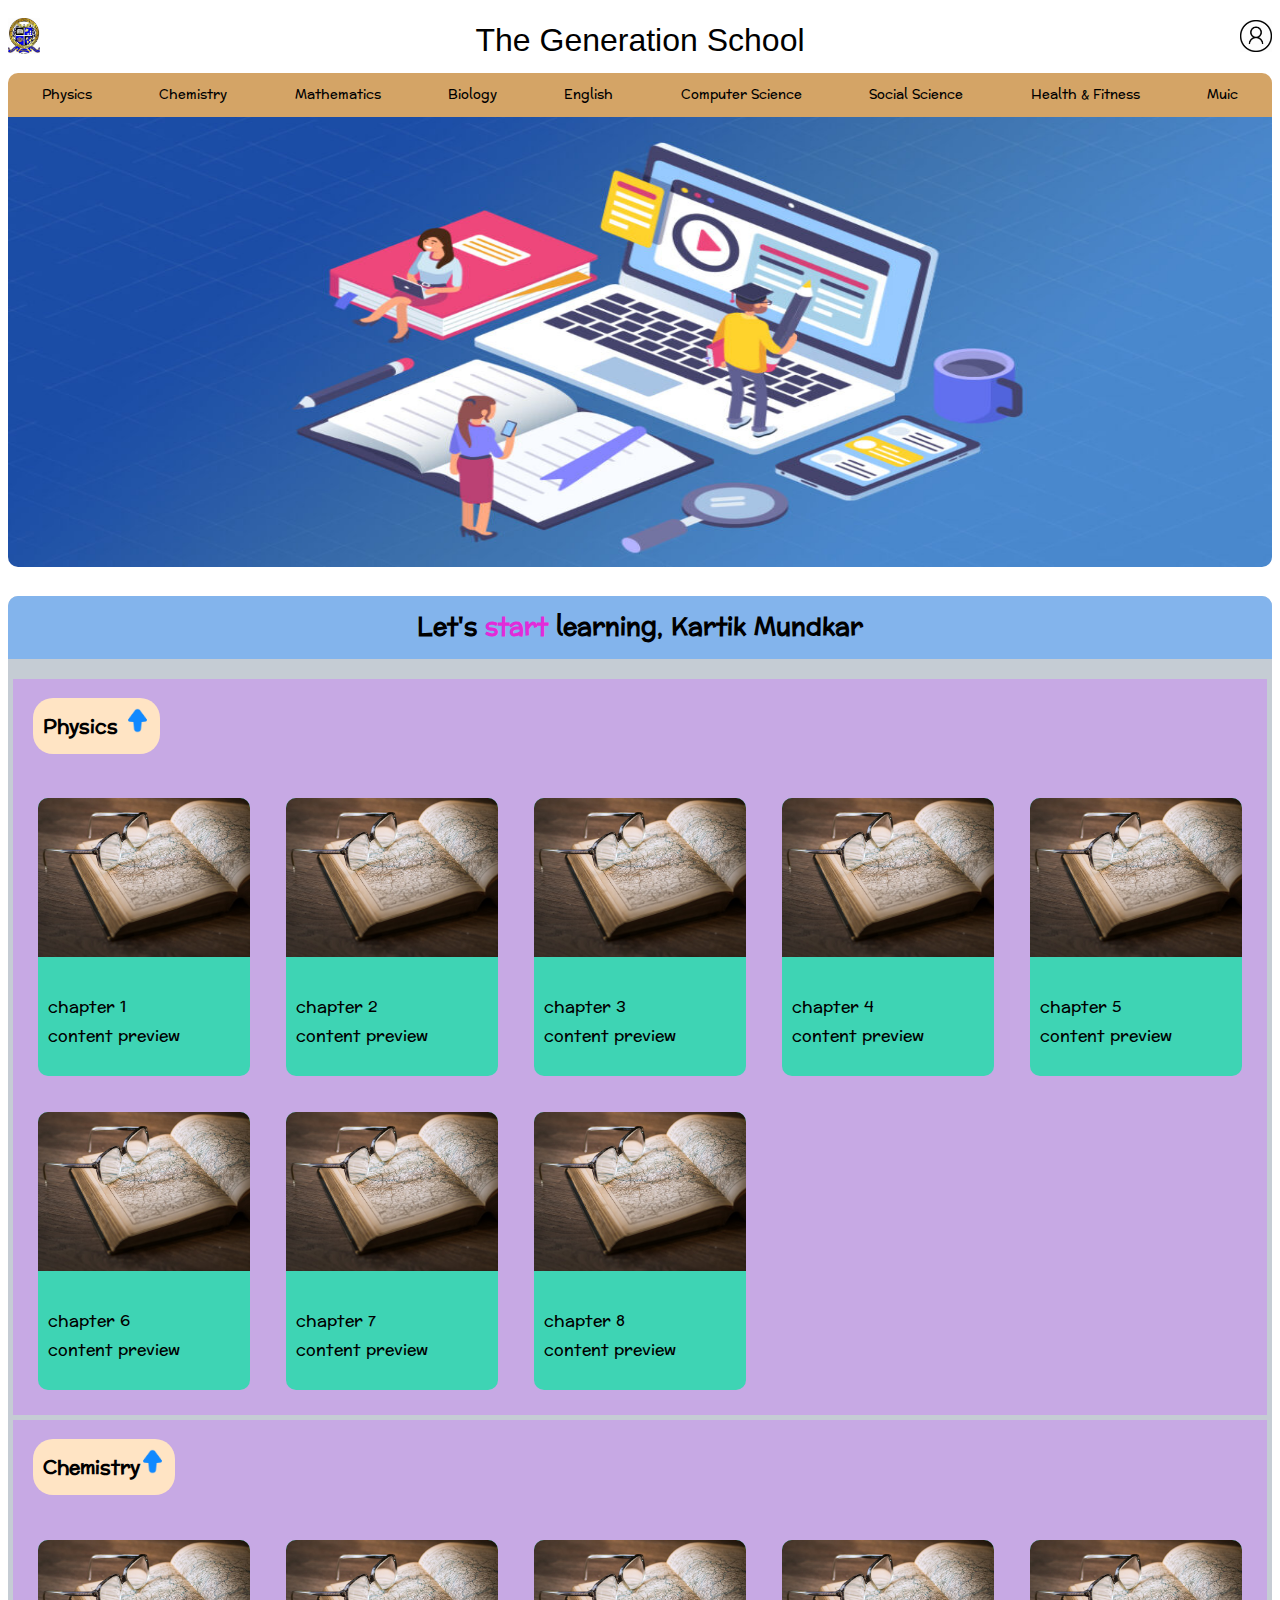
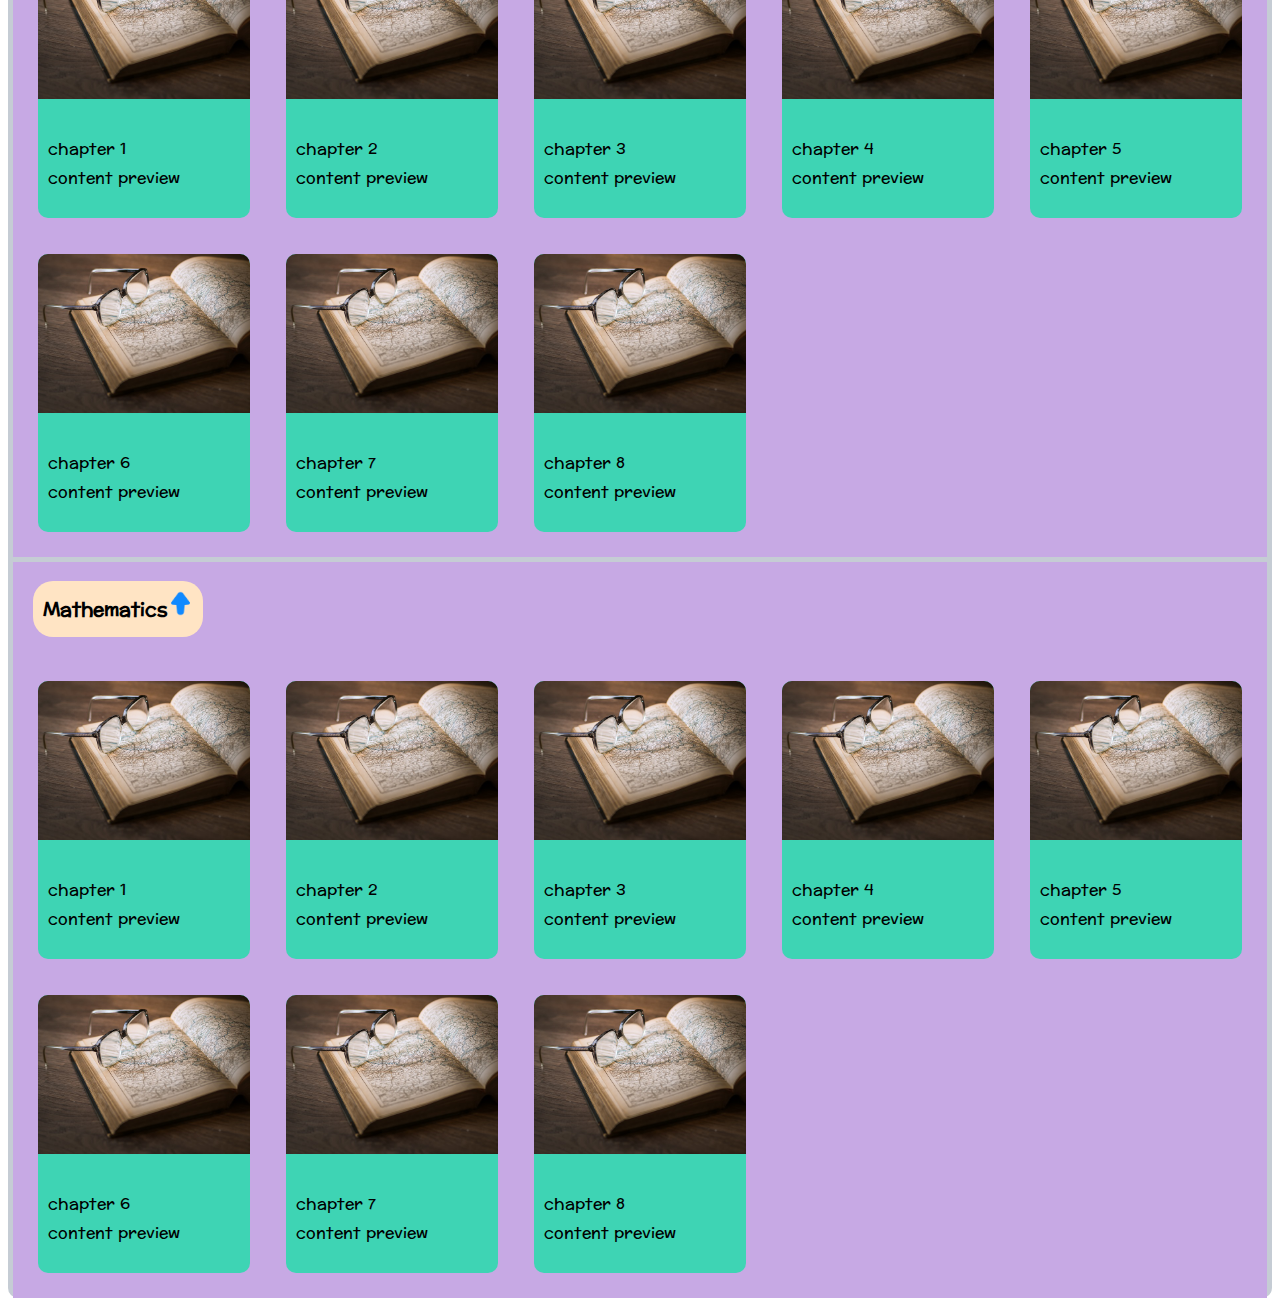
<file: index.html>
<!DOCTYPE html>
<html lang="en">
  <head>
    <meta charset="UTF-8" />
    <meta name="viewport" content="width=device-width, initial-scale=1.0" />
    <title>Demo School</title>
    <link rel="stylesheet" href="./style.css" />
    <link rel="preconnect" href="https://fonts.googleapis.com" />
    <link rel="preconnect" href="https://fonts.gstatic.com" crossorigin />
    <link
      href="https://fonts.googleapis.com/css2?family=Preahvihear&display=swap"
      rel="stylesheet"
    />
    <link rel="icon" href="./images/logo.jpg" type="images/jpg" />
  </head>
  <body>
    <div class="school" id="top">
      <div><img src="./images/logo.jpg" alt="logo" class="logo" /></div>
      <div id="schoolname">The Generation School</div>
      <div class="info" id="name">
        <a href="./student.html"
          ><img src="./images/profile.jpg" alt="profile"
        /></a>
      </div>
    </div>

    <!-- <div class="school">
      <img src="./images/logo.jpg" alt="logo" class="logo" />
      <p id="schoolname">The Generation School</p>
      <img src="./images/profile.jpg" alt="profile" />
    </div> -->

    <div class="container">
      <div class="title"><a href="#phy">Physics</a></div>
      <div class="title"><a href="#chem">Chemistry</a></div>
      <div class="title"><a href="#math">Mathematics</a></div>
      <div class="title">Biology</div>
      <div class="title">English</div>
      <div class="title">Computer Science</div>
      <div class="title">Social Science</div>
      <div class="title">Health & Fitness</div>
      <div class="title">Muic</div>
    </div>
    <div>
      <img
        class="tileimg"
        src="./images/Blog_Banner-1160x609.jpg"
        alt=""
        width="100%"
        height="450px"
      />
    </div>

    <div class="learning">
      <h2 class="greeting">
        Let's <span>start </span> learning,
        Kartik Mundkar
      </h2>
      <div class="subtitle" id="phy">
        <p class="subject" id="">Physics <a href="#top"><img src="./images/top.png" alt="top arrow" class="top" width="25px"></a></p>
        <div class="chapter">
          <div class="chaptile">
            <img class="book" src="./images/bookimg.jpg" alt="book images" />
           
            <p class="content"> chapter 1<br/>content preview</p>
          </div>
          <div class="chaptile">
            <img class="book" src="./images/bookimg.jpg" alt="book images" />
            
            <p class="content">chapter 2 <br>content preview</p>
          </div>
          <div class="chaptile">
            <img class="book" src="./images/bookimg.jpg" alt="book images" />
            
            <p class="content">chapter 3 <br>content preview</p>
          </div>
          <div class="chaptile">
            <img class="book" src="./images/bookimg.jpg" alt="book images" />
            
            <p class="content">chapter 4 <br>content preview</p>
          </div>
          <div class="chaptile">
            <img class="book" src="./images/bookimg.jpg" alt="book images" />
            
            <p class="content">chapter 5 <br>content preview</p>
          </div>
          <div class="chaptile">
            <img class="book" src="./images/bookimg.jpg" alt="book images" />
            
            <p class="content">chapter 6 <br>content preview</p>
          </div>
          <div class="chaptile">
            <img class="book" src="./images/bookimg.jpg" alt="book images" />
            
            <p class="content">chapter 7 <br>content preview</p>
          </div>
          <div class="chaptile" id="bottom">
            <img class="book" src="./images/bookimg.jpg" alt="book images" />
            
            <p class="content">chapter 8 <br>content preview</p>
          </div>
        </div>
      </div>


      <div class="subtitle" id="chem">
        <p class="subject" id="">Chemistry<a href="#top"><img src="./images/top.png" alt="top arrow" class="top" width="25px"></a></p>
        <div class="chapter">
          <div class="chaptile">
            <img class="book" src="./images/bookimg.jpg" alt="book images" />
            
            <p class="content">chapter 1 <br>content preview</p>
          </div>
          <div class="chaptile">
            <img class="book" src="./images/bookimg.jpg" alt="book images" />
            
            <p class="content">chapter 2 <br>content preview</p>
          </div>
          <div class="chaptile">
            <img class="book" src="./images/bookimg.jpg" alt="book images" />
            
            <p class="content">chapter 3 <br>content preview</p>
          </div>
          <div class="chaptile">
            <img class="book" src="./images/bookimg.jpg" alt="book images" />
            
            <p class="content">chapter 4 <br>content preview</p>
          </div>
          <div class="chaptile">
            <img class="book" src="./images/bookimg.jpg" alt="book images" />
            
            <p class="content">chapter 5 <br>content preview</p>
          </div>
          <div class="chaptile">
            <img class="book" src="./images/bookimg.jpg" alt="book images" />
            
            <p class="content">chapter 6 <br>content preview</p>
          </div>
          <div class="chaptile">
            <img class="book" src="./images/bookimg.jpg" alt="book images" />
            
            <p class="content">chapter 7 <br>content preview</p>
          </div>
          <div class="chaptile" id="bottom">
            <img class="book" src="./images/bookimg.jpg" alt="book images" />
            
            <p class="content">chapter 8 <br>content preview</p>
          </div>
        </div>
      </div>



      <div class="subtitle" id="math">
        <p class="subject" id="">Mathematics<a href="#top"><img src="./images/top.png" alt="top arrow" class="top" width="25px"></a></p>
        <div class="chapter">
          <div class="chaptile">
            <img class="book" src="./images/bookimg.jpg" alt="book images" />
            
            <p class="content">chapter 1 <br>content preview</p>
          </div>
          <div class="chaptile">
            <img class="book" src="./images/bookimg.jpg" alt="book images" />
            
            <p class="content">chapter 2 <br>content preview</p>
          </div>
          <div class="chaptile">
            <img class="book" src="./images/bookimg.jpg" alt="book images" />
            
            <p class="content">chapter 3 <br>content preview</p>
          </div>
          <div class="chaptile">
            <img class="book" src="./images/bookimg.jpg" alt="book images" />
            
            <p class="content">chapter 4 <br>content preview</p>
          </div>
          <div class="chaptile">
            <img class="book" src="./images/bookimg.jpg" alt="book images" />
            
            <p class="content">chapter 5 <br>content preview</p>
          </div>
          <div class="chaptile">
            <img class="book" src="./images/bookimg.jpg" alt="book images" />
            
            <p class="content">chapter 6 <br>content preview</p>
          </div>
          <div class="chaptile">
            <img class="book" src="./images/bookimg.jpg" alt="book images" />
            
            <p class="content">chapter 7 <br>content preview</p>
          </div>
          <div class="chaptile" id="bottom">
            <img class="book" src="./images/bookimg.jpg" alt="book images" />
            
            <p class="content">chapter 8 <br>content preview</p>
          </div>
        </div>
      </div>
    </div>
  </body>
</html>
</file>
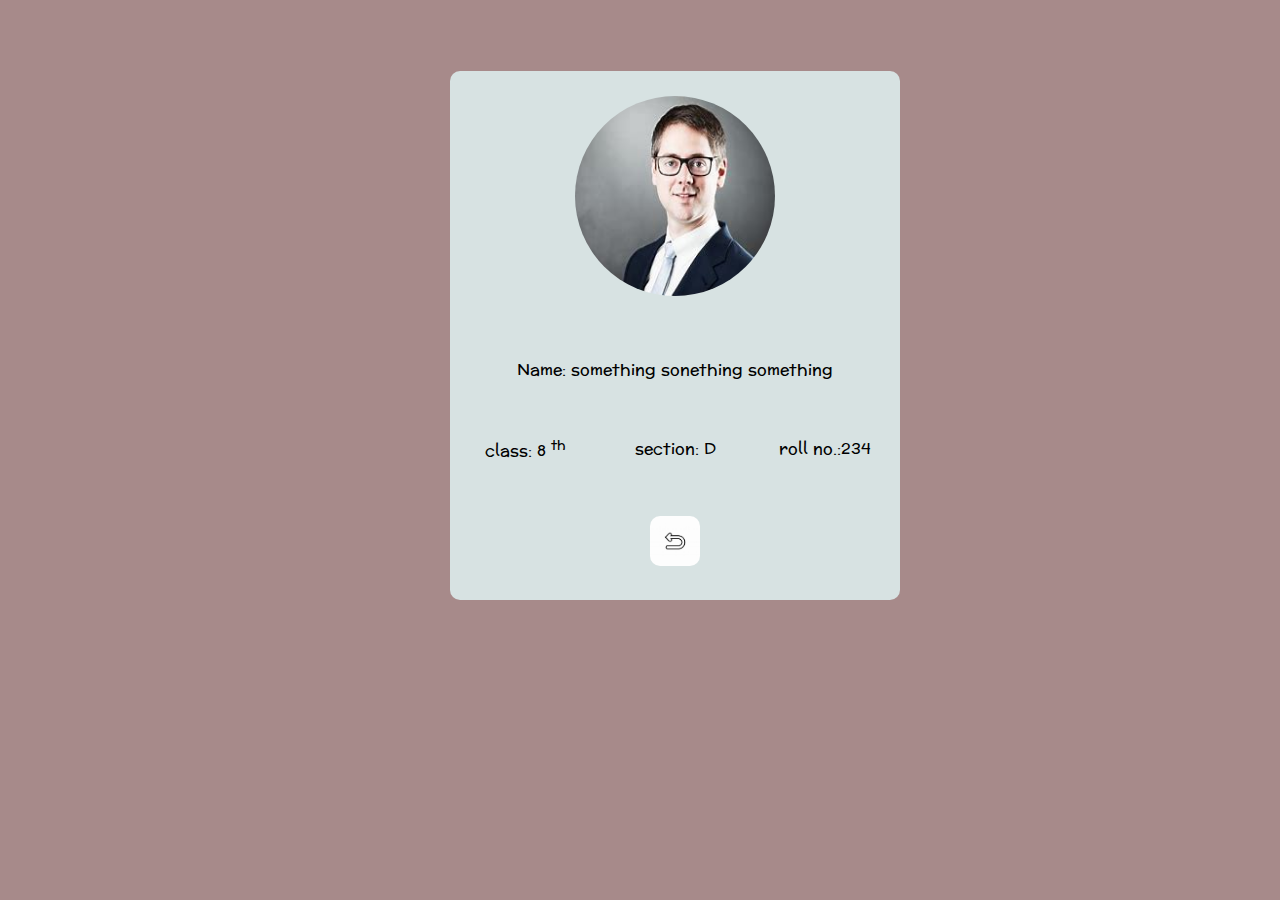
<file: student.html>
<!DOCTYPE html>
<html lang="en">
  <head>
    <meta charset="UTF-8" />
    <meta name="viewport" content="width=device-width, initial-scale=1.0" />
    <title>Student</title>
    <link rel="stylesheet" href="./student.css" />
    <link
      href="https://fonts.googleapis.com/css2?family=Preahvihear&display=swap"
      rel="stylesheet"
    />
  </head>
  <body>
    
      <div class="container" width="100%">
        <div class="pic">
          <img src="./images/pic.jpg" alt="profile picture" />
        </div>
        <div class="name">Name: something sonething something</div>
        <div class="class">class: 8 <sup>th</sup></div>
        <div class="section">section: D</div>
        <div class="roll">roll no.:234</div>
        <div class="menu"><a href="./index.html"><img src="./images/home.jpg" alt="back"></a></div>
       
    </div>
      
    
  </body>
</html>
</file>
<file: style.css>
p{
  padding: 10px;
}

body{
    background-color: rgb(255, 255, 255);
    font-family: 'Preahvihear', sans-serif;
}

.subtitle{
    background-color: rgb(199, 169, 228);
    margin: 5px;
}
a{
    text-decoration: none;
    color: black;
}

.school{
    display: flex;
    align-items: center;
    justify-content: space-between;
    height: 65px;
    gap: 0.2rem;

}

#schoolname{
    font-size: 2rem;
    font-family: 'Franklin Gothic Medium', 'Arial Narrow', Arial, sans-serif;
}

.school img{
    width: 2rem;
    
}
.subject{
    font-size: larger;
    padding: 10px;
}

.container{
    display:flex;
    /* flex-grow: 1;
    flex-shrink: 1; */
    flex-wrap: wrap;
    gap: 1.25rem;
    /* width: 96.25vw ; */
    justify-content: space-around;
    background-color: rgb(212, 164, 102);
    padding: 10px;
    border-top-left-radius: 10px;
    border-top-right-radius: 10px ;
}

.title{
    /* font-weight: lighter; */
   
    font-size: small;
}

.tileimg{
    border-bottom-left-radius:10px ;
    border-bottom-right-radius: 10px ;
}
.greeting{
    background-color: rgb(131, 180, 236);
    text-align:center;
    border-top-left-radius: 10px;
    border-top-right-radius: 10px ;
    /* display: inline-block; */
    padding: 10px;
}

.learning{
    background-color: rgb(197, 204, 212);
    border-radius: 10px;
    
}
.chapter{
    display: grid;
    grid-template-columns: repeat(5,1fr) ;
    grid-template-rows: repeat(1,1fr);
    grid-auto-rows: 1fr;
    gap: 1rem;
    padding: 15px;
}
.book{
    /* float: left; */
    width: 120px;
    margin-right: 20px;
}
.chaptile{
    background-color: rgb(62, 212, 180);
    margin: 10px;
    border-radius: 10px;
    /* width: 400px; */
}
.content{
    padding-right: 10px;
}

span{
    color: rgb(226, 43, 217);
}
 
/* img.book{
    border-top-left-radius: 10px;
    border-bottom-left-radius:10px ;
    border-radius:10px ;
} */

img.book{
    border-top-left-radius: 10px;
    border-top-right-radius:10px ;
    border-bottom-left-radius:0px ;
    /* border-radius:10px ; */
    width: 100%;
}
p.subject{
    
    display: inline-block;
    font-weight: bolder;
    background-color: bisque;
    border-radius: 20px;
    margin-left: 20px;

}

@media ( max-width:902px ) 
{ 
    .chapter{
        display: grid;
        grid-template-columns: repeat(2,1fr) ;
        grid-template-rows: repeat(4, 1fr);
        grid-auto-rows: 1fr;
        gap: 1rem;
    }

    #schoolname{
        font-size: 1.5rem;
    }
    .tileimg{
        height: 200px;
    }

    .school img{
        width: 1.25rem;
    }
    img.book{
        border-top-left-radius: 10px;
        border-top-right-radius:10px ;
        border-bottom-left-radius:0px ;
        /* border-radius:10px ; */
        width: 100%;
    }
}
</file>
<file: student.css>
.pic img{
    border-radius: 50%;
    width: 200px;
    height: 200px;
}
body{
    background-color: rgb(167, 138, 138);
    font-family: 'Preahvihear', sans-serif;
}
.container{
    background-color: rgb(215, 226, 226);
    border-radius: 10px;
    display: inline-grid;
    grid-template-columns: repeat(3,150px);
    grid-template-rows: repeat(4 , auto);
    margin-top: 5%;
    margin-left: 35%;
   
}

    


.menu img{
    height: 50px;
    width: 100%;
    border-radius: 10px;
}
.pic{
    grid-area: 1/ 1/2/4;
    justify-self: center;

}
.menu{ 
    grid-area: 4/1/4/4;
} 
.name{
    grid-area: 2/1/3/4;
    justify-self: center;
}
.container div{
    justify-self: center;
    margin: 5px;
    padding: 20px;
}
</file>
